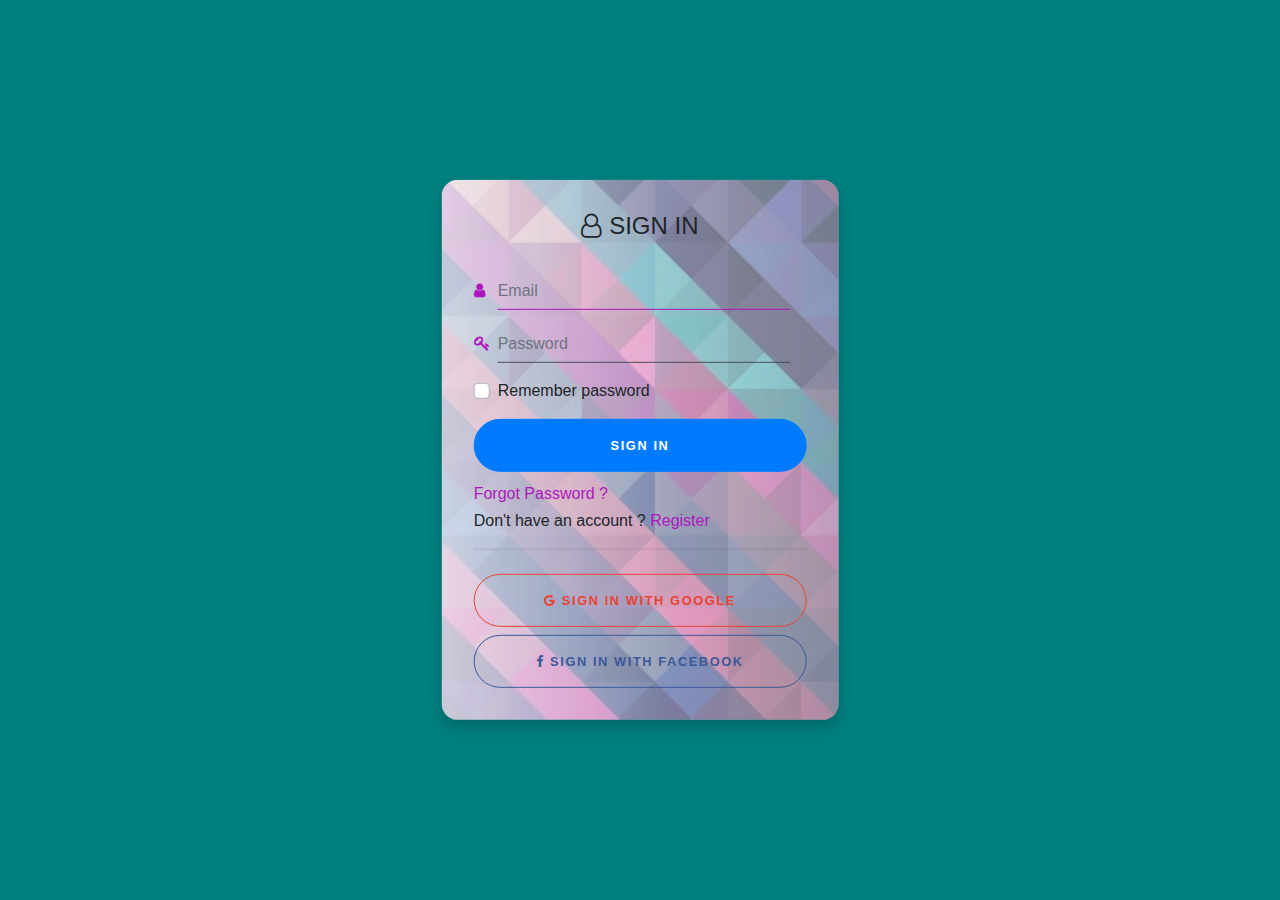
<file: index.html>
<!DOCTYPE html>
<html lang="en">
<head>
    <meta charset="UTF-8">
    <meta name="viewport" content="width=device-width, initial-scale=1.0">
    <title>Login</title>
    <link rel="stylesheet" href="https://stackpath.bootstrapcdn.com/bootstrap/4.5.2/css/bootstrap.min.css" integrity="sha384-JcKb8q3iqJ61gNV9KGb8thSsNjpSL0n8PARn9HuZOnIxN0hoP+VmmDGMN5t9UJ0Z" crossorigin="anonymous">

    <!-- JS, Popper.js, and jQuery -->
    <script src="https://code.jquery.com/jquery-3.5.1.slim.min.js" integrity="sha384-DfXdz2htPH0lsSSs5nCTpuj/zy4C+OGpamoFVy38MVBnE+IbbVYUew+OrCXaRkfj" crossorigin="anonymous"></script>
    <script src="https://cdn.jsdelivr.net/npm/popper.js@1.16.1/dist/umd/popper.min.js" integrity="sha384-9/reFTGAW83EW2RDu2S0VKaIzap3H66lZH81PoYlFhbGU+6BZp6G7niu735Sk7lN" crossorigin="anonymous"></script>
    <script src="https://stackpath.bootstrapcdn.com/bootstrap/4.5.2/js/bootstrap.min.js" integrity="sha384-B4gt1jrGC7Jh4AgTPSdUtOBvfO8shuf57BaghqFfPlYxofvL8/KUEfYiJOMMV+rV" crossorigin="anonymous"></script>
    
    <link rel="stylesheet" href="style.css">
    
    <link rel="stylesheet" href="https://cdnjs.cloudflare.com/ajax/libs/font-awesome/4.7.0/css/font-awesome.min.css">

    
</head>
<body>
    <div class="container">
        <div class="row">
          <div class="col-11 col-sm-6 col-lg-4 panel-style">
            
            <div class="card card-signin">
              <div class="card-body">
                <h4 class="card-title text-center text-uppercase">
                  <i class="fa fa-user-o" aria-hidden="true"></i> Sign In
                </h4>
                <form class="form-signin">
                  <div class="form-label-group">
                    <i class="fa fa-user prefix" style=" color:rgb(173, 23, 187) ;"></i>
                    <input type="email" class="form-control no-space" placeholder="Email" aria-required="true" required autofocus />
                    
                  </div>
  
                  <div class="form-label-group">
                    <i class="fa fa-key prefix" style=" color:rgb(173, 23, 187) ;"></i>
                    <input type="password" class="form-control no-space" placeholder="Password" required />
                  </div>
  
                  <div class="custom-control custom-checkbox mb-3">
                    <input type="checkbox" class="custom-control-input" id="customCheck1" />
                    <label class="custom-control-label" for="customCheck1">Remember password</label>
                  </div>
                    <button class="btn btn-lg btn-primary btn-block text-uppercase" type="submit">Sign in</button>
                  <label style="margin: 10px 0 3px 0"><a href="#" class="link">Forgot Password ?</a></label>
                  <br>
                  <label style="margin-bottom: 0">Don't have an account ? <a href="signup.html" class="link">Register</a></label>
                  <hr class="mt-3 mb-4">
                  <button class="btn btn-lg btn-google btn-block text-uppercase" type="submit"><i class="fa fa-google" aria-hidden="true"></i> Sign in with Google</button>
                  <button class="btn btn-lg btn-facebook btn-block text-uppercase" type="submit"><i class="fa fa-facebook" aria-hidden="true"></i> Sign in with Facebook</button>
                </form>
              </div>
            </div>
          </div>
        </div>
      </div>
</body>
</html>
</file>
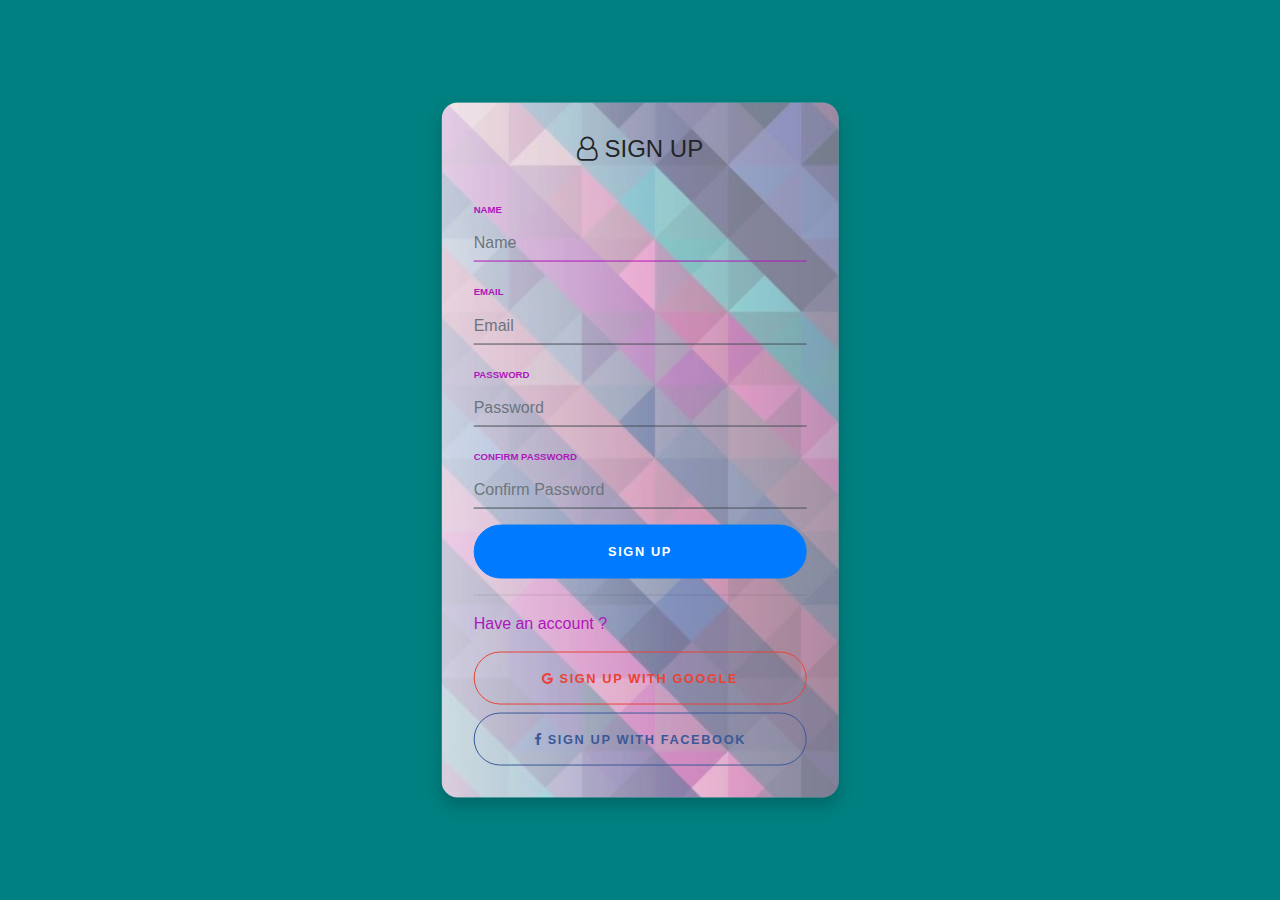
<file: signup.html>
<!DOCTYPE html>
<html lang="en">
<head>
    <meta charset="UTF-8">
    <meta name="viewport" content="width=device-width, initial-scale=1.0">
    <title>SignUp</title>
    <link rel="stylesheet" href="https://stackpath.bootstrapcdn.com/bootstrap/4.5.2/css/bootstrap.min.css" integrity="sha384-JcKb8q3iqJ61gNV9KGb8thSsNjpSL0n8PARn9HuZOnIxN0hoP+VmmDGMN5t9UJ0Z" crossorigin="anonymous">

    <!-- JS, Popper.js, and jQuery -->
    <script src="https://code.jquery.com/jquery-3.5.1.slim.min.js" integrity="sha384-DfXdz2htPH0lsSSs5nCTpuj/zy4C+OGpamoFVy38MVBnE+IbbVYUew+OrCXaRkfj" crossorigin="anonymous"></script>
    <script src="https://cdn.jsdelivr.net/npm/popper.js@1.16.1/dist/umd/popper.min.js" integrity="sha384-9/reFTGAW83EW2RDu2S0VKaIzap3H66lZH81PoYlFhbGU+6BZp6G7niu735Sk7lN" crossorigin="anonymous"></script>
    <script src="https://stackpath.bootstrapcdn.com/bootstrap/4.5.2/js/bootstrap.min.js" integrity="sha384-B4gt1jrGC7Jh4AgTPSdUtOBvfO8shuf57BaghqFfPlYxofvL8/KUEfYiJOMMV+rV" crossorigin="anonymous"></script>
    
    <link rel="stylesheet" href="style.css">
    
    <link rel="stylesheet" href="https://cdnjs.cloudflare.com/ajax/libs/font-awesome/4.7.0/css/font-awesome.min.css">

    
</head>
<body>
    <div class="container">
        <div class="row">
          <div class="col-11 col-sm-6 col-lg-4 panel-style">
            
            <div class="card card-signin">
              <div class="card-body">
                <h4 class="card-title text-center text-uppercase">
                  <i class="fa fa-user-o" aria-hidden="true"></i> Sign Up
                </h4>
                <form class="form-signin">
                    <div class="form-label-group">
                        <label class="text-uppercase" style="font-size: 0.6em; font-weight: bold; color:rgb(173, 23, 187) ;">name</label>
                        <input type="text" class="form-control no-space" placeholder="Name" aria-required="true" required autofocus />
                        
                    </div>

                  <div class="form-label-group">
                    <label class="text-uppercase" style="font-size: 0.6em; font-weight: bold; color:rgb(173, 23, 187) ;">email</label>
                    <input type="email" class="form-control no-space" placeholder="Email" aria-required="true" required />
                    
                  </div>
  
                  <div class="form-label-group">
                    <label class="text-uppercase" style="font-size: 0.6em; font-weight: bold; color:rgb(173, 23, 187) ;">password</label>
                    <input type="password" class="form-control no-space" placeholder="Password" required />
                  </div>
  
                  <div class="form-label-group">
                    <label class="text-uppercase" style="font-size: 0.6em; font-weight: bold; color:rgb(173, 23, 187) ;">confirm password</label>
                    <input type="password" class="form-control no-space" placeholder="Confirm Password" required />
                  </div>
                  
                    <button class="btn btn-lg btn-primary btn-block text-uppercase" type="submit">Sign up</button>
                    <hr class="mt-3 mb-3">
                    <centre>
                  <label class="mb-3"><a href="index.html" class="link" style="text-align: right;">Have an account ?</a></label>
                </centre>
                  <br>
                  
                  
                  <button class="btn btn-lg btn-google btn-block text-uppercase" type="submit"><i class="fa fa-google" aria-hidden="true"></i> Sign Up with Google</button><button class="btn btn-lg btn-facebook btn-block text-uppercase" type="submit"><i class="fa fa-facebook" aria-hidden="true"></i> Sign Up with Facebook</button>
                </form>
              </div>
            </div>
          </div>
        </div>
      </div>
</body>
</html>
</file>
<file: style.css>
body, html {
    height: 100%;
    background-color: teal;
    background-attachment: fixed;
    background-position: center;
    background-repeat: no-repeat;
    background-size: cover;
  }
  
  
  .panel-style{
      position: absolute;
      left: 50%;
      top: 50%;
      transform: translate(-50%,-50%);
      margin: auto;
  }
  .card-signin {
    border: 0;
    border-radius: 1rem;
    background-image: url("login2.png");
    box-shadow: 0 0.5rem 1rem 0 rgba(0, 0, 0, 0.2); 
  }
  
  .card-signin .card-title {
    margin-bottom: 2rem;
    font-weight: 300;
    font-size: 1.5rem;
  }
  
  .card-signin .card-body {
    padding: 2rem;
  }
  
  .form-signin {
    width: 100%;
  }
  
  .form-signin .btn {
    font-size: 80%;
    border-radius: 5rem;
    letter-spacing: .1rem;
    font-weight: bold;
    padding: 1rem;
    transition: all 0.2s;
  }
  
  .form-label-group {
    position: relative;
    margin-bottom: 1rem;
  }
  
  .form-label-group .prefix {
      position: absolute;
      transition: color 0.2s;
      top: .6rem;
      
  }
  
  .form-label-group .prefix ~ input {
      width: calc(100% - 2.5rem);
      margin-left: 1.5rem;
  }
  
  .form-control{
    height: auto;
    border: none;
    border-bottom: 1px solid #495057;
    border-radius: 0;
    background-color: rgba(0, 0, 0, 0);
  }
  .no-space{
      padding: .375rem .75rem .375rem 0;
  }
  .form-control:focus{
      box-shadow: none;
      border-color: rgb(173, 23, 187) ;
      background-color: rgba(0, 0, 0, 0);
  }
  
  /*.form-label-group>label {
    position: absolute;
    top: 0;
    left: 0;
    display: block;
    width: 100%;
    margin-bottom: 0;
    /* Override default `<label>` margin 
    line-height: 1.5;
    color: #495057;
    
    transition: all .1s ease-in-out;
  }*/
 

 
  .link {
    color:rgb(173, 23, 187) ;
  }
  
  .link:hover {
    color:lavenderblush;
  }
  
  .btn-google {
      color: #ea4335;
      background-color: rgba(0, 0, 0, 0);
      border: 1px solid #ea4335;
  }
  
  .btn-facebook {
    color: #3b5998;
    background-color: rgba(0, 0, 0, 0);
    border: 1px solid #3b5998;
  }
  
  .btn-google:hover {
    color: white;
    background-color: #ea4335;
  }
  
  .btn-facebook:hover {
    color: white;
    background-color: #3b5998;
  }
  /* Fallback for Edge
  -------------------------------------------------- */
  
  @supports (-ms-ime-align: auto) {
    .form-label-group>label {
      display: none;
    }
    .form-label-group input::-ms-input-placeholder {
      color: #777;
    }
  }
  
  /* Fallback for IE
  -------------------------------------------------- */
  
  @media all and (-ms-high-contrast: none),
  (-ms-high-contrast: active) {
    .form-label-group>label {
      display: none;
    }
    .form-label-group input:-ms-input-placeholder {
      color: #777;
    }
  }
  
  @media only screen and (max-width: 576px) {
      .card-signin {
          font-size: 90%;
      }
  }
  @media only screen and (max-width: 768px) {
    .panel-style {
      margin: 100px 0 100px 0;
    }
  }
  /*@media only screen and (max-width: 576px) {
      .card {
          margin-bottom: 20px;
      }
  }*/
  
  /* .panel-style { 
    margin: 30px 0 30px 0;
  } */
  /*popup*/
  .modal-dialog .modal-content {
      border: 0;
      border-radius: .125rem;
      box-shadow: 0 5px 11px 0 rgba(0,0,0,0.18), 0 4px 15px 0 rgba(0,0,0,0.15);
  }
  .md-form {
      position: relative;
      margin-top: 1.5rem;
      
  }
  .md-form .prefix {
      position: absolute;
      transition: color 0.2s;
      top: .8rem;
      
  }
  .md-form .prefix ~ input {
      width: calc(100% - 2.5rem);
      margin-left: 1.8rem;
  }
  .md-form input {
      background-color: transparent;
      border: none;
      border-bottom: 1px solid #ced4da;
      border-radius: 0;
      outline: none;
      box-shadow: none;
      
  }
  .md-form .form-control {
      box-sizing: border-box;
      height: auto;
      padding: .6rem 0 .4rem 0;
      margin: 0 0 2.5rem 0;
  }
  
  .form-control {
      display: block;
      font-size: 1rem;
      font-weight: 400;
      line-height: 1.5;
      color: #495057;
      background-color: rgba(0, 0, 0, 0);
  }
  /*.md-form .prefix ~ label {
      margin-left: 2.5rem;
  }
  .md-form>label {
      max-width: 100%;
      white-space: nowrap;
      overflow: hidden;
      text-overflow: ellipsis;
  }
  .md-form label {
      position: absolute;
      top: 0;
      left: 0;
      font-size: 1rem;
      color: #757575;
      cursor: text;
      transition: transform .2s ease-out, color .2s ease-out, -webkit-transform .2s ease-out;
      transform: translateY(12px);
      transform-origin: 0% 100%;
  }*/
</file>
